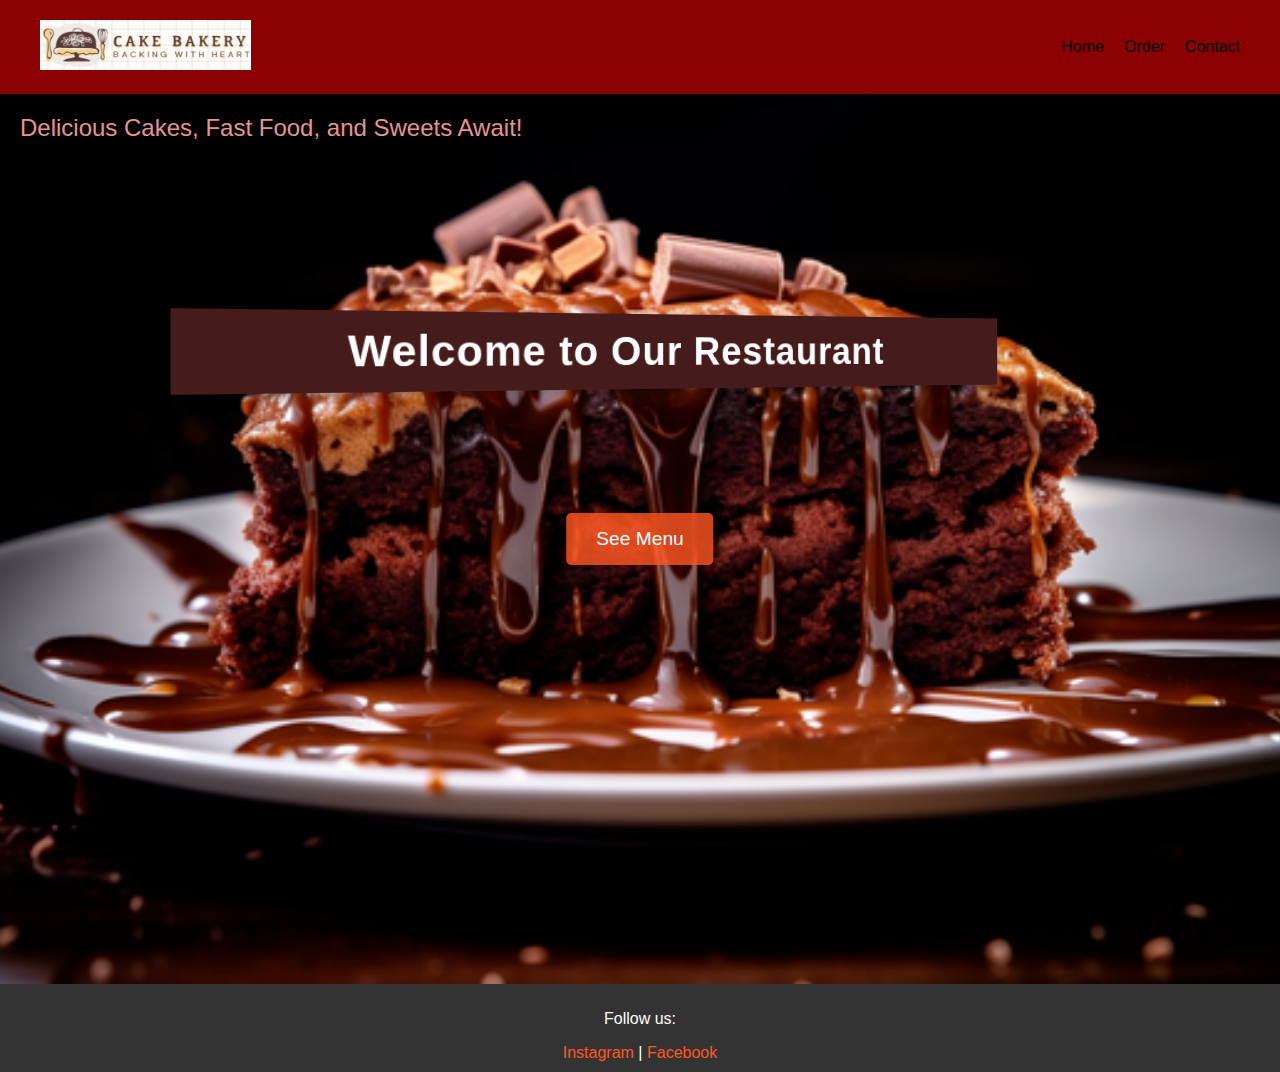
<file: index.html>
<!DOCTYPE html>
<html lang="en">
<head>
    <meta charset="UTF-8">
    <meta name="viewport" content="width=device-width, initial-scale=1.0">
    <title>Restaurant - Home</title>
    <link rel="stylesheet" href="styles.css">
</head>
<body>
    <header>
        <nav>
           <div class="logo">
                <img src="logo1.png" alt="Restaurant Logo">
            </div>
            <ul>
                <li><a href="index.html">Home</a></li>
                <li><a href="order.html">Order</a></li>
                <li><a href="contact.html">Contact</a></li>
            </ul>
        </nav>
    </header>
    <main class="landing">
        <div class="heading">
            <h1>Welcome to Our Restaurant</h1>
        </div>
        <p>Delicious Cakes, Fast Food, and Sweets Await!</p>
        <a href="order.html" class="btn">See Menu</a>
    </main>
    <footer>
        <p>Follow us:</p>
        <a href="https://instagram.com">Instagram</a> |
        <a href="https://facebook.com">Facebook</a>
    </footer>
</body>
</html>
</file>
<file: styles.css>
body {
    font-family: Arial, sans-serif;
    margin: 0;
    padding: 0;
    box-sizing: border-box;
}

header {
    background:darkred;
    color: black;
    padding: 10px 20px;
}

nav {
    display: flex;
    justify-content: space-between;
    align-items: center;
    background: darkred;
    color:black;
    padding: 10px 20px;
}

nav .logo img {
    height: 50px; /* Adjust height as needed */
    width: auto; /* Maintain aspect ratio */
}

nav ul {
    list-style: none;
    display: flex;
    gap: 20px;
    margin: 0;
    padding: 0;
}

nav ul li a {
    color:black;
    text-decoration: none;
}
nav ul li a:hover{
    background: rgba(255, 87, 34, 1);
}


main {
    padding: 220px;
    
}


.landing {
    position: relative;
    height: 50vh;
    background-image: url('b2.png'); /* Path to your background image */
    background-size: cover;
    background-position: center;
    background-repeat: no-repeat;
}

.heading {
    
    top: 55px;
    right: 55px;
    transform: perspective(800px) rotateY(15deg);
    background: #461b1b;
    color: #fff;
    padding: 15px 30px;
    text-align: center;
    box-shadow: 0 4px 8px rgba(0, 0, 0, 0.3);
    transition: transform 0.5s ease, box-shadow 0.3s ease;
}

.heading h1 {
    margin: 0;
    font-size: 2.5rem;
    letter-spacing: 1px;
}

.heading:hover {
    transform: perspective(800px) rotateY(-15deg);
    box-shadow: 0 8px 16px rgba(0, 0, 0, 0.5);
}

.landing p {
    position: absolute;
    top: 20px;
    left: 20px;
    font-size: 1.5rem;
    color: #e79393;
    margin: 0;
}

.landing .btn {
    position: absolute;
    top: 50%;
    left: 50%;
    transform: translate(-50%, -50%);
    padding: 15px 30px;
    background: rgba(255, 87, 34, 0.8);
    color: #fff;
    text-decoration: none;
    font-size: 1.2rem;
    border-radius: 5px;
    transition: background 0.3s;
}

.landing .btn:hover {
    background: rgba(255, 87, 34, 1);
}




.order-page {
    text-align: center;
    padding: 20px;
}

.order-page h1 {
    font-size: 2.5rem;
    margin-bottom: 30px;
}

.card-container {
    display: grid;
    grid-template-columns: repeat(auto-fit, minmax(250px, 1fr));
    gap: 20px;
    padding: 20px;
}

.card {
    background: #fff;
    border: 1px solid #ddd;
    border-radius: 10px;
    overflow: hidden;
    text-align: center;
    box-shadow: 0 4px 8px rgba(0, 0, 0, 0.2);
    transition: transform 0.3s, box-shadow 0.3s;
}

.card:hover {
    transform: translateY(-10px);
    box-shadow: 0 8px 16px rgba(0, 0, 0, 0.3);
}

.card img {
    width: 100%;
    height: 150px;
    object-fit: cover;
}

.card h2 {
    font-size: 1.5rem;
    margin: 10px 0;
}

.card p {
    font-size: 1.2rem;
    color: #555;
    margin-bottom: 15px;
}

.btn.call-now {
    padding: 10px 20px;
    background: #ff5722;
    color: #fff;
    text-decoration: none;
    font-size: 1rem;
    border: none;
    border-radius: 5px;
    cursor: pointer;
    transition: background 0.3s;
}

.btn.call-now:hover {
    background: #e64a19;
}

footer {
    background: #333;
    color: #fff;
    padding: 10px 20px;
    text-align: center;
}

footer a {
    color: #ff5722;
    text-decoration: none;
}
</file>
